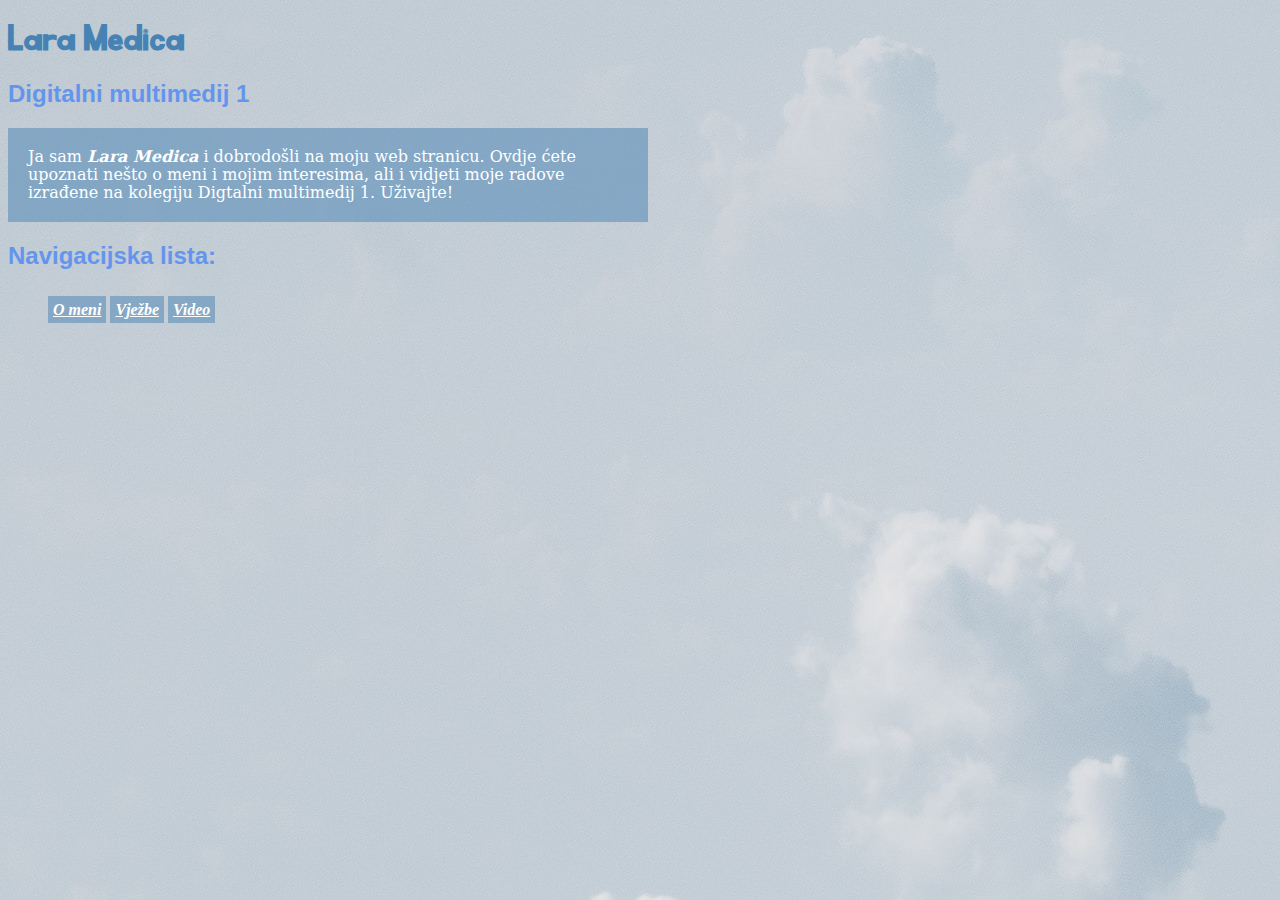
<file: index.html>
<!DOCTYPE html>
<html>
<head>
    <title>Lara Medica - moj html dokument</title>
	    <link rel="stylesheet" href="stil.css"/>
</head>
<body class="pozadina">
    <h1>Lara Medica</h1>
	<h2>Digitalni multimedij 1</h2>
    <p class="paragraf_2">Ja sam <b><i>Lara Medica</i></b> i dobrodošli na moju web stranicu. Ovdje ćete upoznati nešto o meni i mojim interesima, ali i vidjeti moje radove izrađene na kolegiju Digtalni multimedij 1. Uživajte! </p>

	<h2>Navigacijska lista:</h2>
	<nav>
	    <ul>
		   <a href="vježba2.html"><i><b>O meni</b></i></a>
		   <a href="vježba1.html"><i><b>Vježbe</b></i></a>
		   <a href="vježba3.html"><i><b>Video</b></i></a>
		</ul>
	</nav>
	
</body>
</html>
</file>
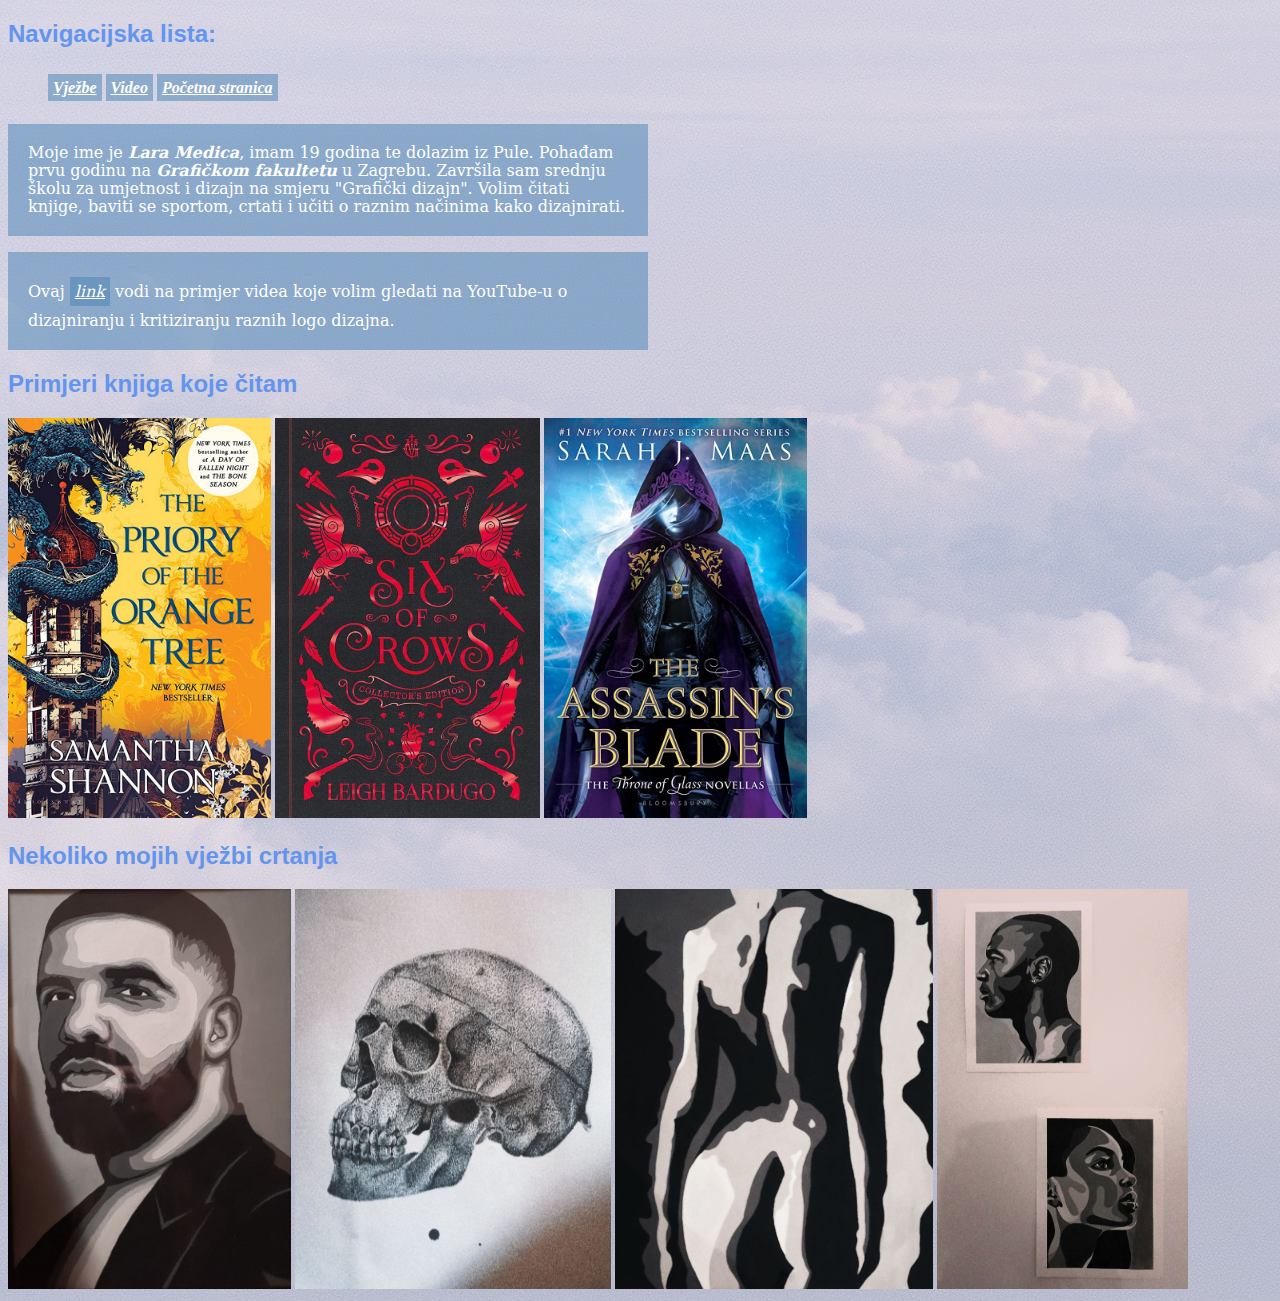
<file: vježba2.html>
<!DOCTYPE html>
<html>
<head>
    <title>Vježba2</title>
	    <link rel="stylesheet" href="stil.css"/>
</head>
<body class="drugapozadina">
    <h2>Navigacijska lista:</h2>
	<nav>
	    <ul>
		   <a href="vježba1.html"><i><b>Vježbe</b></i></a>
		   <a href="vježba3.html"><i><b>Video</b></i></a>
		   <a href="index.html"><i><b>Početna stranica</b></i></a>
		</ul>
	</nav>
	
	<p class="paragraf_2">Moje ime je <b><i>Lara Medica</i></b>, imam 19 godina te dolazim iz Pule. Pohađam prvu godinu na <b><i>Grafičkom fakultetu</i></b> u Zagrebu. Završila sam srednju školu za umjetnost i dizajn na smjeru "Grafički dizajn". Volim čitati knjige, baviti se sportom, crtati i učiti o raznim načinima kako dizajnirati.</p>
	
	<p class="paragraf_2"> Ovaj <a href="https://youtu.be/U__YrDLoHRw"><i>link</i></a> vodi na primjer videa koje volim gledati na YouTube-u o dizajniranju i kritiziranju raznih logo dizajna.</p>
	
	<h2>Primjeri knjiga koje čitam</h2>
	<img src="slike(projektni)/knjiga1.jpg"/>
	<img src="slike(projektni)/knjiga2.jpg"/>
	<img src="slike(projektni)/knjiga3.jpg"/>
	
	<h2>Nekoliko mojih vježbi crtanja</h2>
	<img src="slike(projektni)/moja slika1.jpg"/>
	<img src="slike(projektni)/moja slika2.jpg"/>
	<img src="slike(projektni)/moja slika3.jpg"/>
	<img src="slike(projektni)/moja slika4.jpg"/>
</body>

</html>
</file>
<file: stil.css>
/* CSS Document */
p {
	color: white;
	font-family:Constantia, "Lucida Bright", "DejaVu Serif", Georgia, "Serif";
	font-size: 16px;
	line-height: 18px;
	width: 600px;
	padding: 20px;
}
.paragraf_2 {color: white; background-color: rgba(70, 130, 180, 0.5)}

h2, h3 {
	font-family: Ghotam, "Helvetica Neue", Helvetica, Arial, "Sans-serif";
	color: rgb(100, 149, 237);
}


@font-face{
    font-family: LaraMedica;
	src: url(font/LaraMedica.ttf);		 
}
h1 {
	font-family: LaraMedica;
	color: rgb(70, 130, 180);
}
.pozadina{
	background-image: url("slike(projektni)/01.jpg");
}
.drugapozadina {
	background-image: url("slike(projektni)/02.jpg");
}
a:link {
	color: white;
	background-color: rgba(70, 130, 180, 0.5);
	padding: 5px;
	line-height: 40px;
	border: 1px lightgray;
}
a:hover {
	background-color: rgba(70, 130, 180, 0.5);
}
img {
	height: 400px;
}
.navbar {
	list-style-type: none;
	padding: 0;
	margin: 0;
	position: inline;
	top: 1em;
	left: 1em;
	width: 9em;
}
</file>
